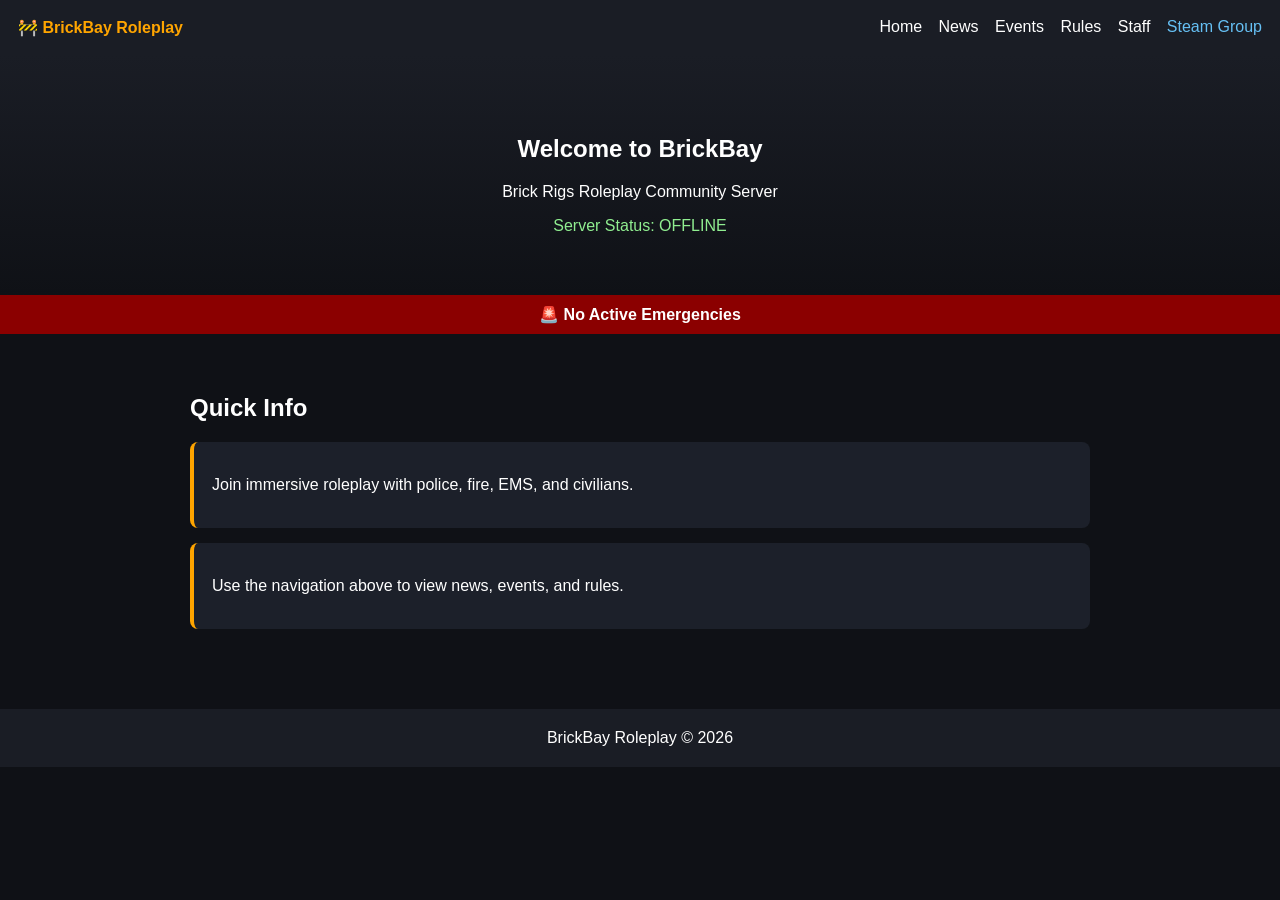
<file: index.html>
<!DOCTYPE html>
<html>
<head>
<meta charset="UTF-8">
<title>BrickBay Roleplay</title>
<link rel="stylesheet" href="style.css">
</head>

<body>

<header>
  <div class="logo">🚧 BrickBay Roleplay</div>
  <nav>
    <a href="index.html">Home</a>
    <a href="news.html">News</a>
    <a href="events.html">Events</a>
    <a href="rules.html">Rules</a>
    <a href="staff.html">Staff</a>
    <a class="steam" href="https://steamcommunity.com" target="_blank">Steam Group</a>
  </nav>
</header>

<section class="hero">
  <h1>Welcome to BrickBay</h1>
  <p>Brick Rigs Roleplay Community Server</p>

  <div class="status">
    Server Status: OFFLINE
  </div>
</section>

<!-- EMERGENCY (copy across all pages) -->
<div class="emergency hidden" id="emergency">
  🚨 No Active Emergencies
</div>

<section class="section">
  <h2>Quick Info</h2>

  <div class="card">
    <p>Join immersive roleplay with police, fire, EMS, and civilians.</p>
  </div>

  <div class="card">
    <p>Use the navigation above to view news, events, and rules.</p>
  </div>
</section>

<footer>BrickBay Roleplay © 2026</footer>

</body>
</html>
</file>
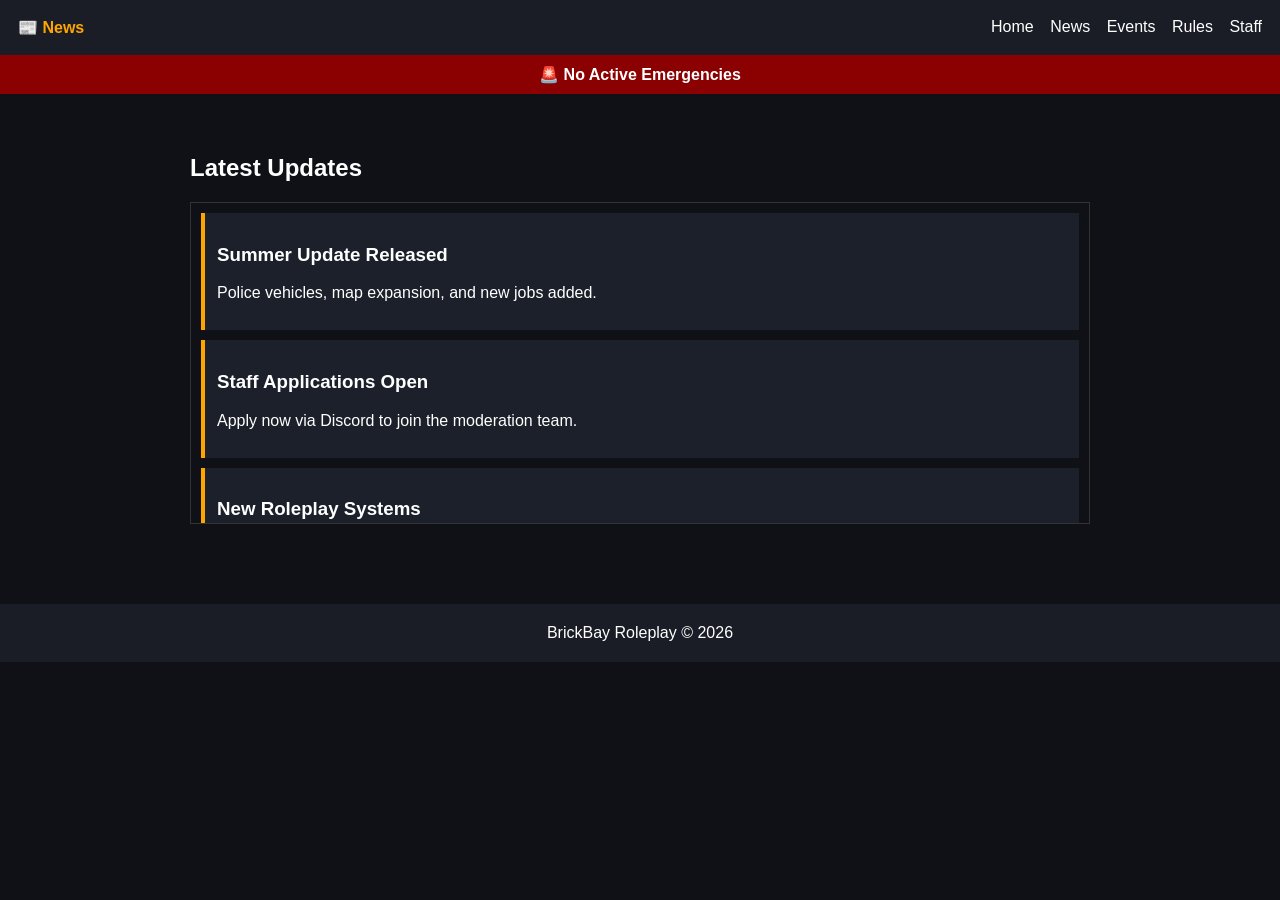
<file: news.html>
<!DOCTYPE html>
<html>
<head>
<meta charset="UTF-8">
<title>News - BrickBay</title>
<link rel="stylesheet" href="style.css">
</head>

<body>

<header>
  <div class="logo">📰 News</div>
  <nav>
    <a href="index.html">Home</a>
    <a href="news.html">News</a>
    <a href="events.html">Events</a>
    <a href="rules.html">Rules</a>
    <a href="staff.html">Staff</a>
  </nav>
</header>

<div class="emergency hidden" id="emergency">
  🚨 No Active Emergencies
</div>

<section class="section">

<h2>Latest Updates</h2>

<!-- SCROLLING NEWS BOX -->
<div class="news-scroll">

  <div class="news-item">
    <h3>Summer Update Released</h3>
    <p>Police vehicles, map expansion, and new jobs added.</p>
  </div>

  <div class="news-item">
    <h3>Staff Applications Open</h3>
    <p>Apply now via Discord to join the moderation team.</p>
  </div>

  <div class="news-item">
    <h3>New Roleplay Systems</h3>
    <p>Improved dispatch and emergency response systems added.</p>
  </div>

</div>

</section>

<footer>BrickBay Roleplay © 2026</footer>

</body>
</html>
</file>
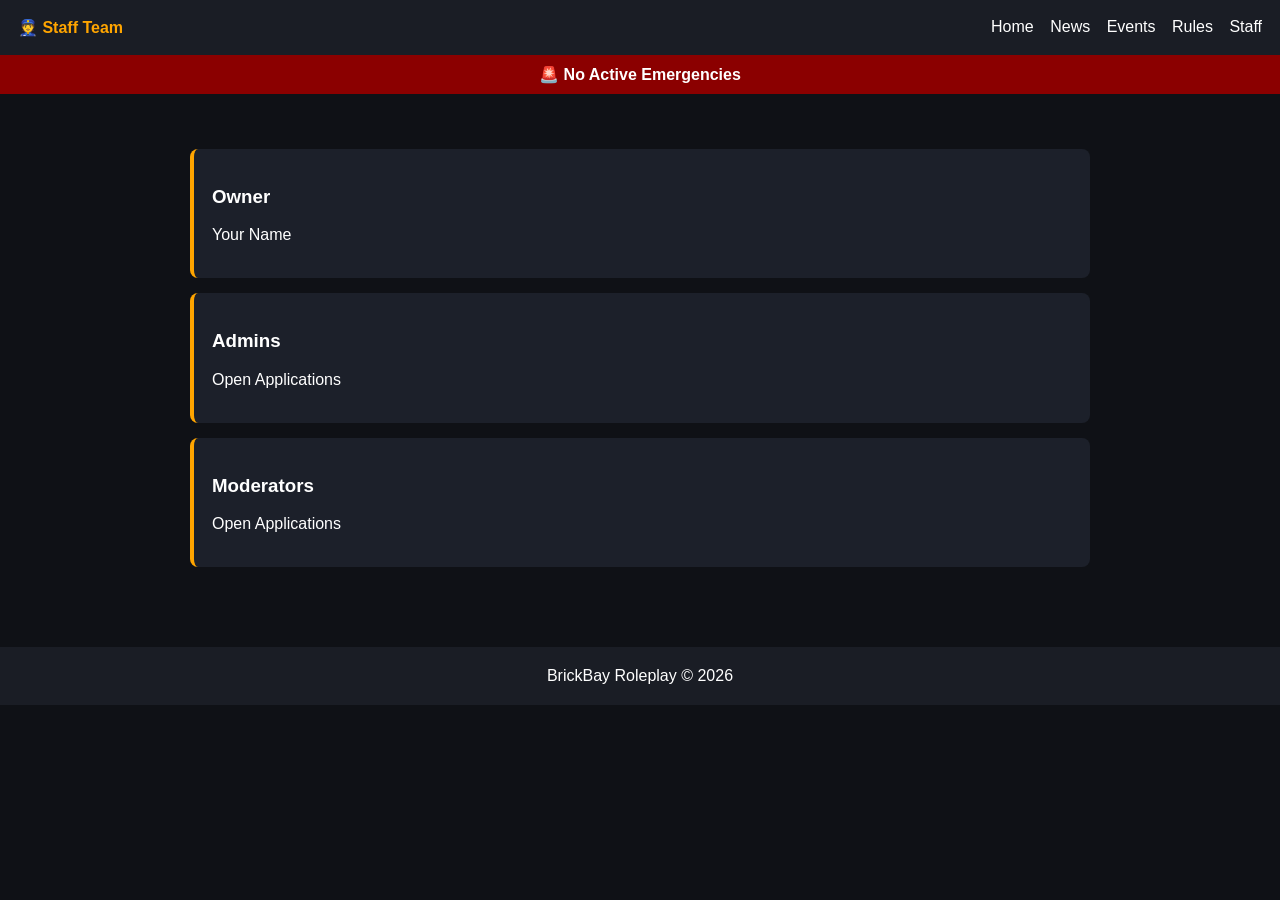
<file: staff.html>
<!DOCTYPE html>
<html>
<head>
<meta charset="UTF-8">
<title>Staff</title>
<link rel="stylesheet" href="style.css">
</head>

<body>

<header>
  <div class="logo">👮 Staff Team</div>
  <nav>
    <a href="index.html">Home</a>
    <a href="news.html">News</a>
    <a href="events.html">Events</a>
    <a href="rules.html">Rules</a>
    <a href="staff.html">Staff</a>
  </nav>
</header>

<div class="emergency hidden" id="emergency">🚨 No Active Emergencies</div>

<section class="section">

<div class="card">
  <h3>Owner</h3>
  <p>Your Name</p>
</div>

<div class="card">
  <h3>Admins</h3>
  <p>Open Applications</p>
</div>

<div class="card">
  <h3>Moderators</h3>
  <p>Open Applications</p>
</div>

</section>

<footer>BrickBay Roleplay © 2026</footer>

</body>
</html>
</file>
<file: style.css>
body {
  margin: 0;
  font-family: Arial;
  background: #0f1116;
  color: white;
}

/* HEADER */
header {
  display: flex;
  justify-content: space-between;
  padding: 18px;
  background: #1a1d25;
  position: sticky;
  top: 0;
}

.logo {
  font-weight: bold;
  color: orange;
}

nav a {
  color: white;
  margin-left: 12px;
  text-decoration: none;
}

nav a:hover {
  color: orange;
}

/* HERO */
.hero {
  text-align: center;
  padding: 60px;
  background: linear-gradient(#1a1d25, #0f1116);
}

.status {
  margin-top: 10px;
  color: lightgreen;
}

/* SECTION */
.section {
  padding: 40px;
  max-width: 900px;
  margin: auto;
}

/* CARD */
.card {
  background: #1c202a;
  padding: 18px;
  margin-top: 15px;
  border-left: 4px solid orange;
  border-radius: 8px;
}

/* EMERGENCY */
.emergency {
  background: darkred;
  padding: 10px;
  text-align: center;
  font-weight: bold;
}

/* NEWS SCROLL */
.news-scroll {
  max-height: 300px;
  overflow-y: auto;
  border: 1px solid #333;
  padding: 10px;
}

.news-item {
  background: #1c202a;
  padding: 12px;
  margin-bottom: 10px;
  border-left: 4px solid orange;
}

/* FOOTER */
footer {
  text-align: center;
  padding: 20px;
  background: #1a1d25;
  margin-top: 40px;
}

/* STEAM LINK */
.steam {
  color: #66c0f4;
}
</file>
